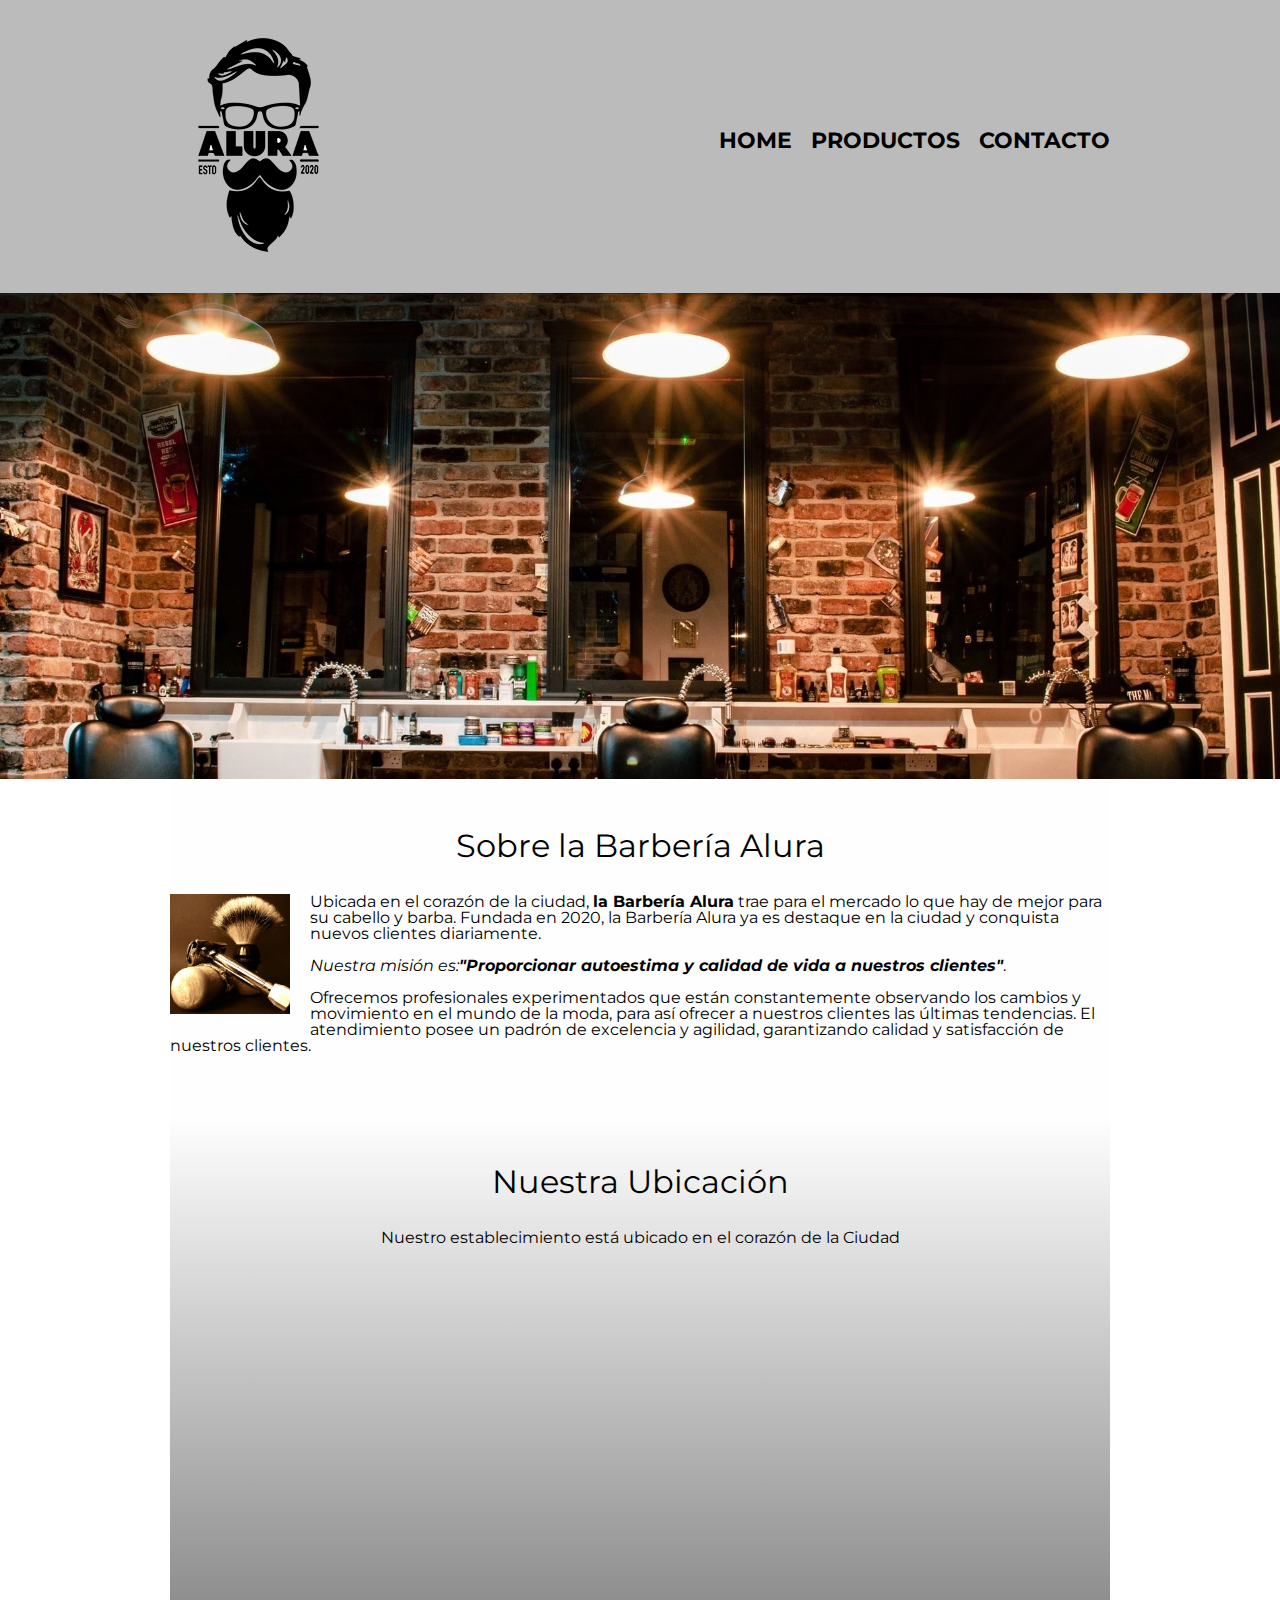
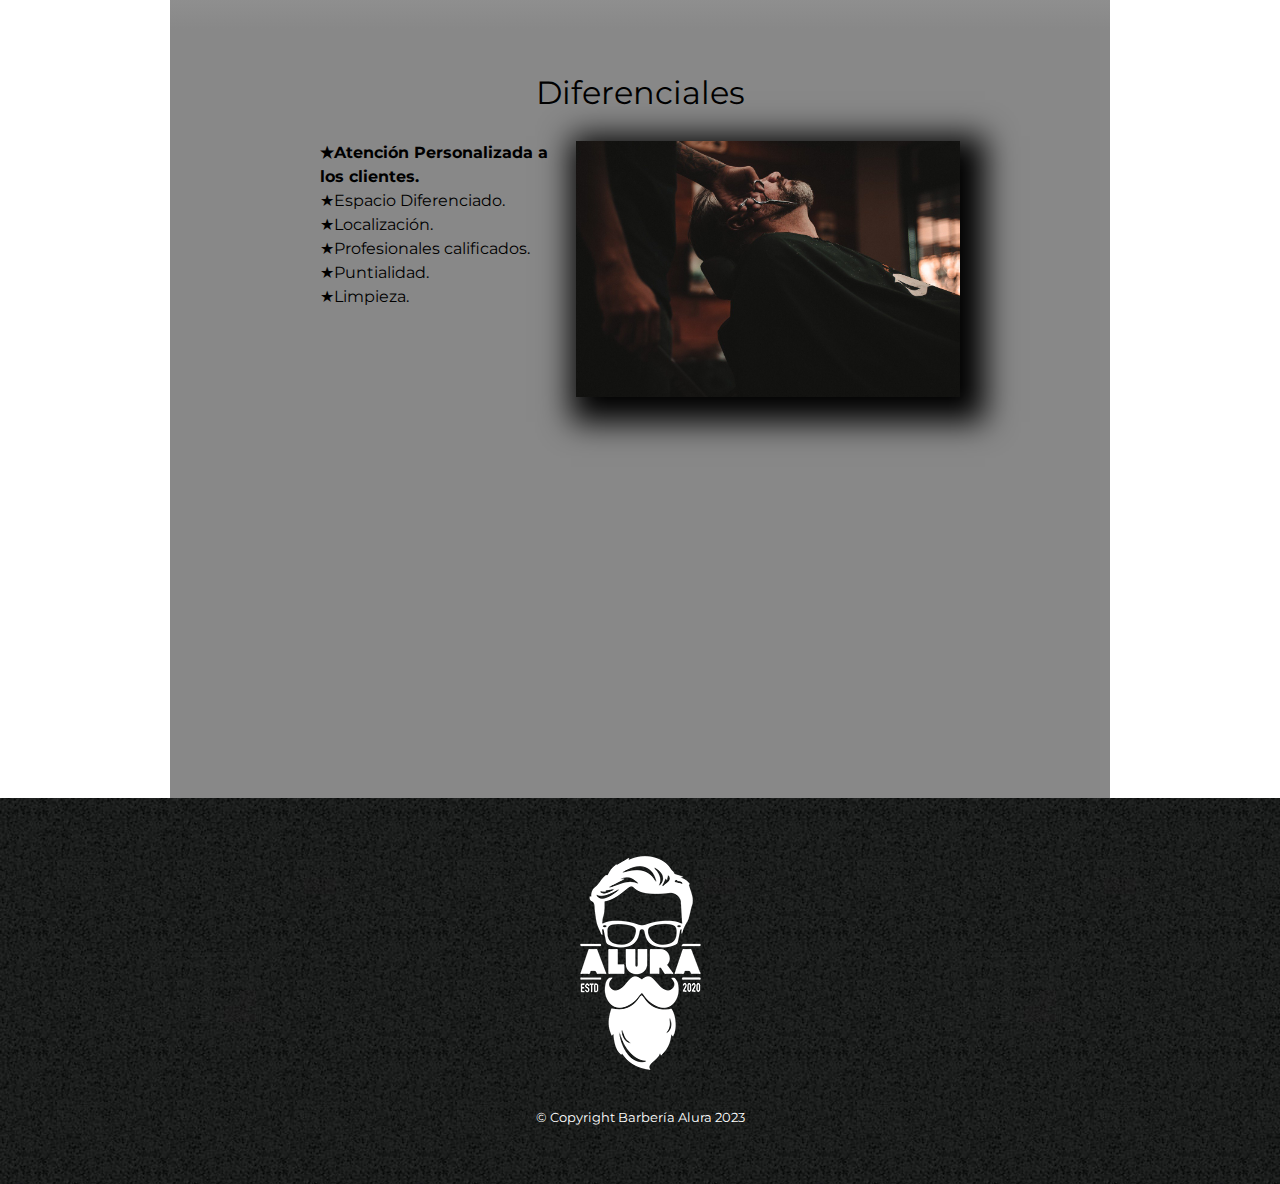
<file: Index.html>
<!DOCTYPE html>

<html lang="es"> 

    <head>

        <meta charset="UTF-8">
        <meta name="viewport" content="width=device-width">
        <title>Barbería Alura Alurra</title>
        <link rel="stylesheet" href="reset.css">
        <link rel="stylesheet" href="style.css">
        <link rel="preconnect" href="https://fonts.googleapis.com">
        <link rel="preconnect" href="https://fonts.gstatic.com" crossorigin>
        <link href="https://fonts.googleapis.com/css2?family=Montserrat:wght@300&display=swap" rel="stylesheet">

    </head>
    
    <body>
        <header>
            <div class="caja">

             <h1> <img src="./imagenes/logo.png"></h1>
                <nav> 
                    <ul>
                        <li><a href="Index.html">Home</a></li>
                        <li><a href="productos.html">Productos</a></li>
                        <li><a href="contacto.html">Contacto</a></li>
                        </ul>
                </nav>

            </div>
        </header>

        <img class="banner" src="banner/imagen 2.1.jpg" >

        <main>

            <section class="principal">

                <h2 class="titulo-principal">Sobre la Barbería Alura</h2>

                <img class= "utensilios" src="banner/utensilios.jpg" alt="utensilios de un barbero">

                <p>Ubicada en el corazón de la ciudad, <strong>la Barbería Alura</strong> trae para el mercado lo que hay de mejor para su cabello y barba. Fundada en 2020, la Barbería Alura ya es destaque en la ciudad y conquista nuevos clientes diariamente. </p>

                <p id="mision"><em>Nuestra misión es:<strong>"Proporcionar autoestima y calidad de vida a nuestros clientes"</em></strong>.</p>

                <p>Ofrecemos profesionales experimentados que están constantemente observando los cambios y movimiento en el mundo de la moda, para así ofrecer a nuestros clientes las últimas tendencias. El atendimiento posee un padrón de excelencia y agilidad, garantizando calidad y satisfacción de nuestros clientes. </p>
        
            </section>

            <section class="Mapa">
                <h3 class="titulo-principal"> Nuestra Ubicación</h3>
                <p>Nuestro establecimiento está ubicado en el corazón de la Ciudad</p>
                <div class="mapa-contenido">
                    <iframe src="https://www.google.com/maps/embed?pb=!1m18!1m12!1m3!1d123018.47294901885!2d-88.06789205019344!3d15.52057623437654!2m3!1f0!2f0!3f0!3m2!1i1024!2i768!4f13.1!3m3!1m2!1s0x8f66430b113d5af1%3A0x323ecf76c17e8f6b!2sSan%20Pedro%20Sula!5e0!3m2!1ses!2shn!4v1685276527622!5m2!1ses!2shn" width="100%" height="300" style="border:0;" allowfullscreen="" loading="lazy" referrerpolicy="no-referrer-when-downgrade"></iframe>
            </div>
            </section>

            <section class="diferenciales">

                <h3 class="titulo-principal">Diferenciales</h3>
                
                <div class="contenido-diferenciales">

                    <ul class="lista-diferenciales">
                        <li class="items">Atención Personalizada a los clientes.</li>
                        <li class="items">Espacio Diferenciado.</li>
                        <li class="items">Localización. </li>
                        <li class="items">Profesionales calificados.</li>
                        <li class="items">Puntialidad.</li>
                        <li class="items">Limpieza.</li>
                    </ul><img src="banner/diferenciales.jpg" class="imagen-diferenciales">
                </div>
                
                <div class="video">
                    <iframe width="100%" height="315" src="https://www.youtube.com/embed/iTZCOwdcurA" title="YouTube video player" frameborder="0" allow="accelerometer; autoplay; clipboard-write; encrypted-media; gyroscope; picture-in-picture; web-share" allowfullscreen></iframe>
                </div>

            </section>

        </main>

        <footer>
            <img src="imagenes/logo-blanco.png">
            <p class="copyright">&copy; Copyright Barbería Alura 2023</p>
        </footer>

    </body>
</html>
</file>
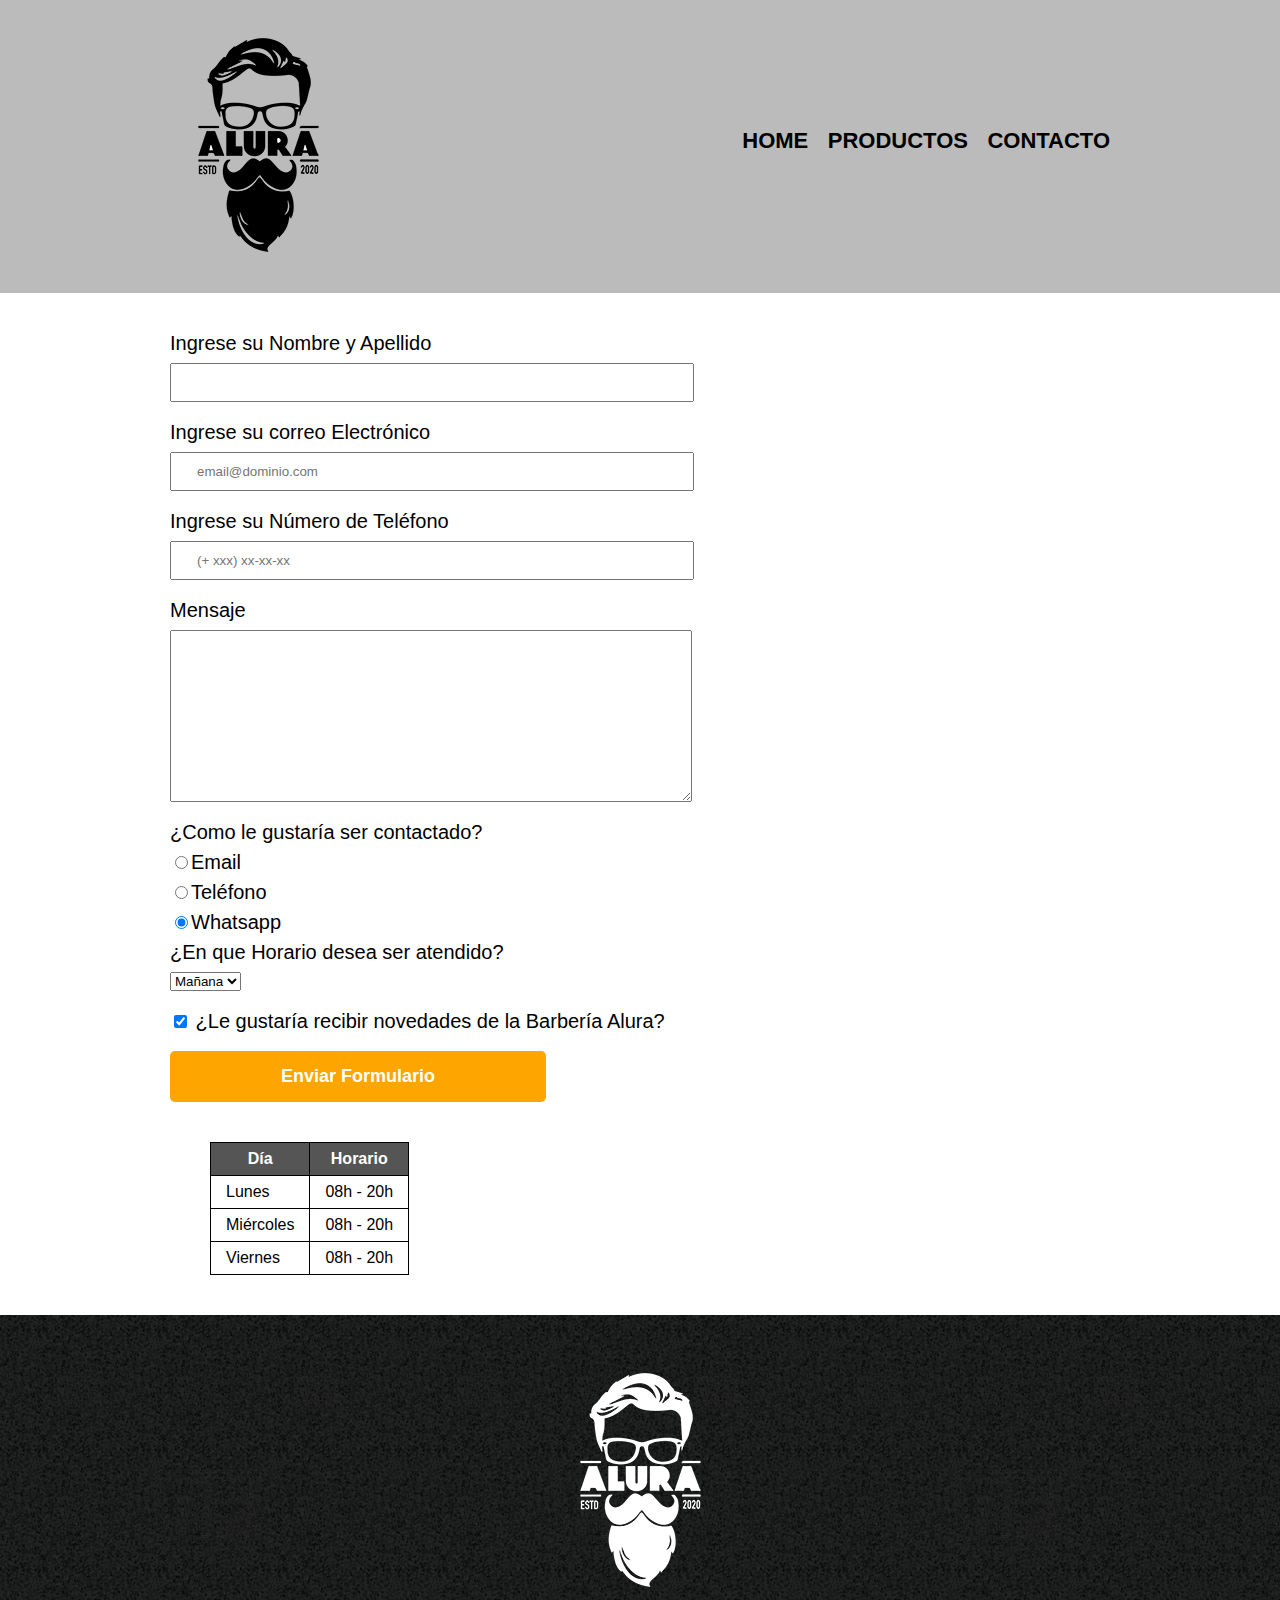
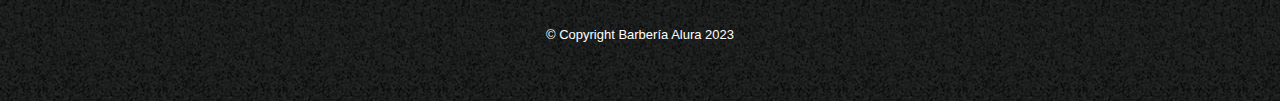
<file: contacto.html>
<!DOCTYPE html>

<html>
    
    <head>
        <meta charset="UTF-8">
        <meta name="viewport" content="width=device-width">
        <title>Contacto-Barbería Alura</title>
        <link rel="stylesheet" href="reset.css"> 
        <link rel="stylesheet" href="style.css"> 
    </head>

    <body>
        <header>
            <div class="caja">

                <h1> <img src="./imagenes/logo.png" alt="Logo de la Barbería Alura"></h1>

                <nav> 

                    <ul>
                        <li><a href="Index.html">Home</a></li>
                        <li><a href="productos.html">Productos</a></li>
                        <li><a href="contacto.html">Contacto</a></li>
                    </ul>

                </nav>

            </div>
        </header>
        <main>
            <form>
                <label for="nombreapellido">Ingrese su Nombre y Apellido</label>
                <input type="text" id="nombreapellido" class="input-padron" required>
                
                <label for="correo">Ingrese su correo Electrónico</label>
                <input type="email" id="correo" class="input-padron" required placeholder="email@dominio.com">

                <label for="telefono"> Ingrese su Número de Teléfono</label>
                <input type="tel" id="telefono" class="input-padron" required placeholder="(+ xxx) xx-xx-xx">

                <label for="Mensaje">Mensaje</label>
                <textarea cols="70" rows="10" id="Mensaje" class="input-padron" required> </textarea>
        
                <fieldset>
                    <legend>¿Como le gustaría ser contactado?</legend>

                    <label for="radio-email"><input type="radio" name="contacto" value="email" id="radio-email">Email</label>
                  
                    <label for="radio-telefono"><input type="radio" name="contacto" value="telefono" id="radio-telefono">Teléfono</label>
                    
                    <label for="radio-email"><input type="radio" name="contacto" value="whatsapp" id="radio-whatsapp" checked>Whatsapp</label>

                </fieldset>

                <fieldset>
                    <legend>¿En que Horario desea ser atendido?</legend>
                    <select>
                        <option>Mañana</option>
                        <option>Tarde</option>
                        <option>Noche</option>
                    </select>
                </fieldset>

                <label class="checkbox"><input type="checkbox" checked> ¿Le gustaría recibir novedades de la Barbería Alura?</label>
                <input type="submit" value="Enviar Formulario" class="enviar">
            
            </form>
            
            <table> 

                <thead>

                    <tr>
                        <th>Día</th>

                        <th>Horario</th>
                    </tr>

                </thead>

                <tbody>

                    <tr>
                        <td>Lunes</td>
                        <td>08h - 20h</td>
                    </tr>

                    <tr>
                        <td>Miércoles</td>
                        <td>08h - 20h</td>
                    </tr>

                    <tr>
                        <td>Viernes</td>
                        <td>08h - 20h</td>
                    </tr>

                </tbody>
            </table>

        </main>
        <footer>
            <img src="./imagenes/logo-blanco.png" alt="Logo de la Barbería Alura">
            <p class="copyright">&copy; Copyright Barbería Alura 2023</p>
        </footer>
    </body> 

</html>
</file>
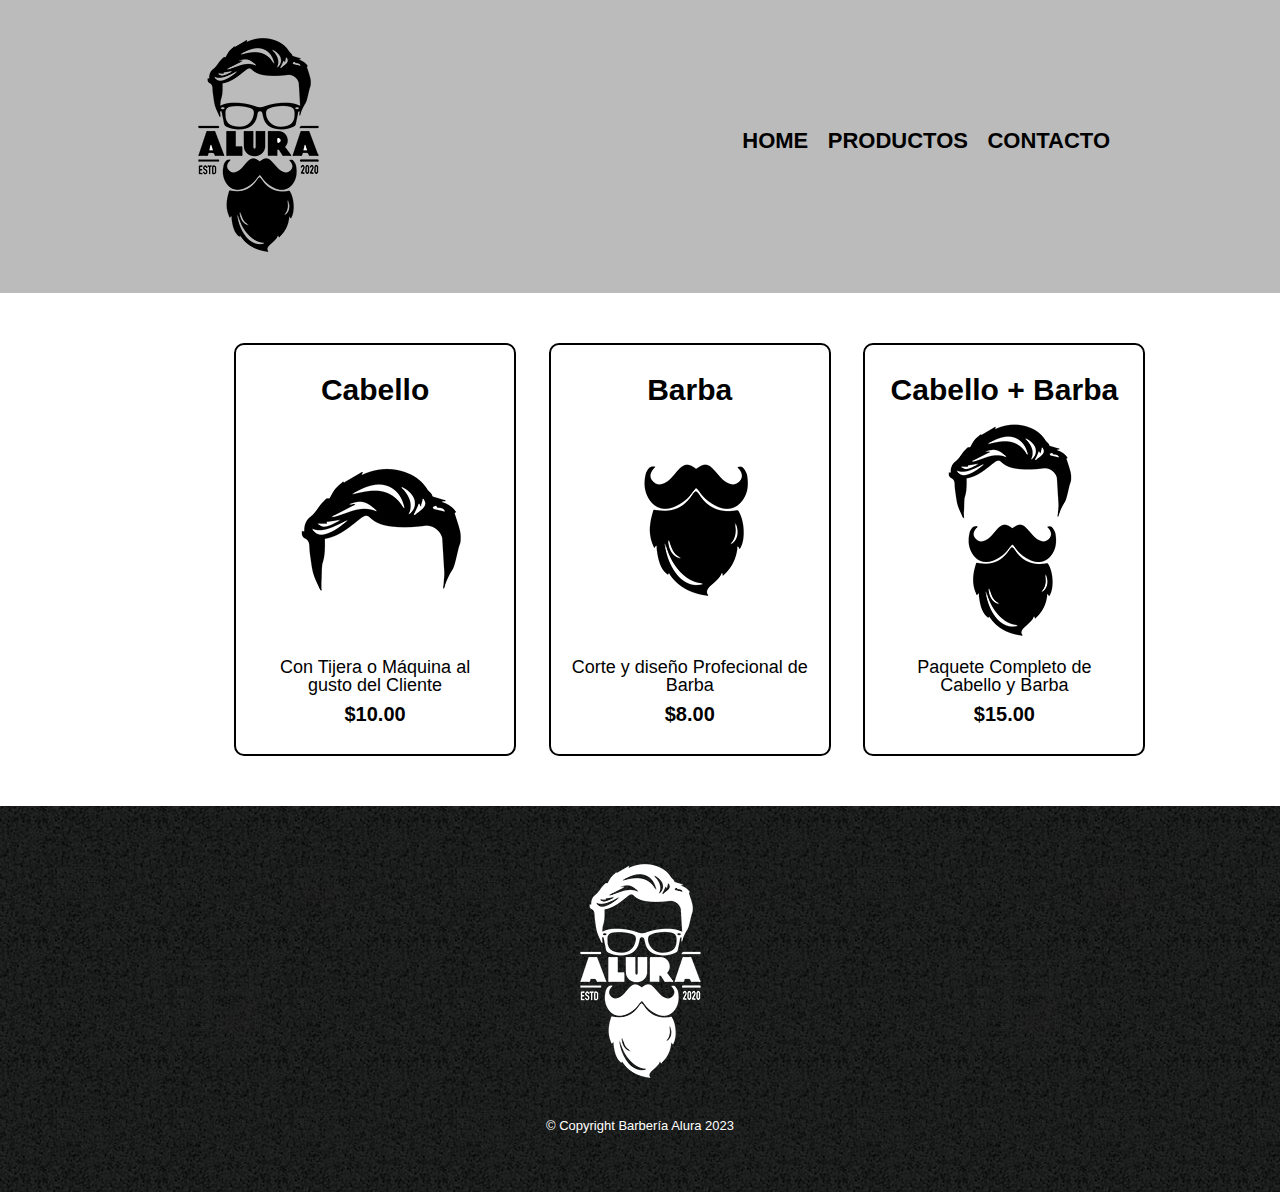
<file: productos.html>
<!DOCTYPE html>

<html>
    <head>
        <meta charset="UTF-8">
        <meta name="viewport" content="width=device-width">
        <title>Productos-Barbería Alura</title>
        <link rel="stylesheet" href="reset.css"> 
        <link rel="stylesheet" href="style.css"> 
    </head>

    <body>
        <header>
            <div class="caja">

             <h1> <img src="./imagenes/logo.png"></h1>

                <nav> 

                    <ul>
                        <li><a href="Index.html">Home</a></li>
                        <li><a href="productos.html">Productos</a></li>
                        <li><a href="contacto.html">Contacto</a></li>
                        </ul>

                </nav>

            </div>
        </header>
        <main>
            <ul class="productos">

                <li>
                    <h2>Cabello</h2>
                    <img src="imagenes/cabello.jpg">
                    <p class="prod-descripción">Con Tijera o Máquina al gusto del Cliente</p>
                    <p class="precio">$10.00</p>

                </li>

                <li>
                    <h2>Barba</h2>
                    <img src="imagenes/barba.jpg">
                    <p class="prod-descripción">Corte y diseño Profecional de Barba</p>
                    <p class="precio">$8.00</p>

                </li>

                <li>
                    <h2>Cabello + Barba</h2>
                    <img src="imagenes/cabello+barba.jpg">
                    <p class="prod-descripción">Paquete Completo de Cabello y Barba</p>
                    <p class="precio">$15.00</p>
                
                </li>
            
            </ul>
        </main>
        <footer>
            <img src="imagenes/logo-blanco.png">
            <p class="copyright">&copy; Copyright Barbería Alura 2023</p>
        </footer>
    </body> 

</html>
</file>
<file: style.css>
/*Inciamos pag.Producto*/
body{
    font-family: 'Montserrat', sans-serif;
}

header {
    background-color: #BBBBBB;
    padding: 20px 0;
}

.caja{
    width: 940px;
    position: relative;
    margin: 0 auto;
}

nav{
    position: absolute;
    top: 110px;
    right: 0px;
}

nav li {
    display: inline;
    margin: 0 0 0 15px;
} 

nav a {
    text-transform: uppercase;
    color: #000;
    font-weight: bold;
    font-size: 22px;
    text-decoration: none;
}

nav a:hover{
    color: #c78c19;
    text-decoration: underline;
}

.productos {
    width: 940px;
    margin: 0 auto;
    padding: 50px;
}

.productos li {
    display: inline-block;
    text-align: center;
    width: 30%;
    vertical-align: top;
    margin: 0 1.5%;
    padding: 30px 20px;
    box-sizing: border-box;
    border: 2px solid black;
    border-radius: 10px;
}

.productos li:hover {
    border-color: #c78c19; 
}

.productos li:active{
    border-color: #088c19;
}

.productos h2{
    font-size: 30px;
    font-weight: bold;
}

.productos li:hover h2{
    font-size: 33px;
}

.prod-descripción{
    font-size: 18px;
}

.precio {
    font-size: 20px;
    font-weight: bold;
    margin-top: 10px;
}

footer{
    text-align: center;
    background: url(imagenes/bg.jpg);
    padding: 40px;
}

.copyright {
    color: white;
    font-size: 13px;
    margin: 20px;
}
/*css responsivo de producto*/
@media screen and (max-width:480px) {

    header {
        padding: auto;
    }
    
    .caja{
        width: 940px;
        position: static;
        margin:auto;
    }
    
    nav{
        position:static;
    }
    
    nav li {
        display:auto;
    } 
    
    nav a {
        font-size: auto;
    }
    
    .productos {
        width: auto;
        margin: auto;
        padding: auto;
    }
    
    .productos li {
        display: auto;
        text-align: center;
        width: auto;
        vertical-align: auto;
        margin: auto;
        padding: auto;
        box-sizing: border-box;
        border: auto solid black;
        border-radius: auto;
    }
    
    .productos h2{
        font-size: auto;
    }
    
    .productos li:hover h2{
        font-size: auto;
    }
    
    .prod-descripción{
        font-size: auto;
    }
    
    .precio {
        font-size: auto;
        font-weight: bold;
        margin-top: auto;
    }
    
    footer{
        text-align: center;
        padding: auto;
    }
    
    .copyright {
        font-size: auto;
        margin: auto;
    }
      
}
/*Terminamos Producto*/

/*Inicimos pag.Contacto*/
main{
    width: 940px;
    margin: 0 auto;    
}

form{
    margin: 40px 0;
}

form label, form legend{
    display: block;
    font-size: 20px;
    margin: 0 0 10px;
}

.input-padron {
    display: block;
    margin: 0 0 20px;
    padding: 10px 25px;
    width: 50%;
}

.checkbox {
    margin: 20px 0;
}

.enviar{
    width: 40%;
    padding: 15px 0;
    font-size: 18px;
    font-weight: bold;
    color: white;
    background: orange;
    border: none;
    border-radius: 5px;
    transition: 1s all;
    cursor:pointer; 
}

.enviar:hover{
    background: darkorange;
    transform: scale(1.2);
}

table{
    margin: 40px 40px;
}

thead{
    background: #555555;
    color: white;
    font-weight: bold;
}

td, thead th{
    border: 1px solid black;
    padding: 8px 15px;
}
/*css responsivo de contacto*/
@media screen and (max-width:480px) {
    
    header {
        padding: auto;
    }
    
    nav{
        position:static;
    }

    
    nav li {
        display:auto;
    } 
    
    nav a {
        font-size: auto;
    }

    main{
        width: auto;
        margin: auto;    
    }
    
    form{
        margin: auto;
    }
    
    form label, form legend{
        font-size: auto;
        margin: auto;
    }
    
    .input-padron {

        margin: auto;
        padding: auto;
        width: auto;
    }
    
    .checkbox {
        margin: auto;
    }
    
    .enviar{
        width: auto;
        padding: auto;
        font-size: auto;
        font-weight: auto;
        border-radius: auto;
    }
    
    .enviar:hover{
        transform: auto;
    }
    
    table{
        margin: auto;
    }
    
    thead{
       font-weight: auto;
    }
    
    td, thead th{
        border: auto solid black;
        padding: auto;
    }
}
/*Termina pag.Contacto*/

/*Iniciamos pag.home*/

.banner{
    
    width: 100%;
}

.principal{
    padding: 3em 0;
    background: #fefefe;
    width: 940px;
    margin: 0 auto;
}

.titulo-principal{
    text-align: center;
    font-size: 2em;
    margin: 0 0 1em;
    clear: left;
}

.principal p{
    margin: 0 0 1em;
}

.principal strong {
    font-weight: bold;
}

.principal em{
    font-style: italic;
}

.utensilios{
    width: 120px;
    float: left;
    margin: 0 20px 20px 0;
}

.Mapa{
    padding: 3em 0;
    background: linear-gradient(#fefefe,#888888);
}

.Mapa p{
    margin: 0 0 2em;
    text-align: center;
}

.mapa-contenido{
    width: 940px;
    margin: 0 auto;
}

.diferenciales{
    padding: 3em 0;
    background: #888888;
}

.contenido-diferenciales{
    width: 640px;
    margin: 0 auto;
}

.lista-diferenciales{
    width: 40%;
    display: inline-block;
    vertical-align: top;
}

.items{
    line-height: 1.5;
}

.items:before{
    content: "\2605";
}

.items:first-child{
    font-weight: bold;
}

.imagen-diferenciales {
    width: 60%;
    transition: 400ms;
    box-shadow: 10px 10px 30px 15px #000;
}
/*agregamos nuestra opacidad*/
.imagen-diferenciales:hover{
    opacity: 0.3;
}

.video{
    width: 560px;
    margin: 1em auto;
}
/*css responsivo de home*/
@media screen and (max-width:480px) {
    
    h1{
        text-align: center;
    }
    nav{
        position: static;
    }
    .caja, .principal, .mapa-contenido, .contenido-diferenciales, .video{
        width: auto;
    }
    .lista-diferenciales, .imagen-diferenciales{
        width: 100%;
    }
}
</file>
